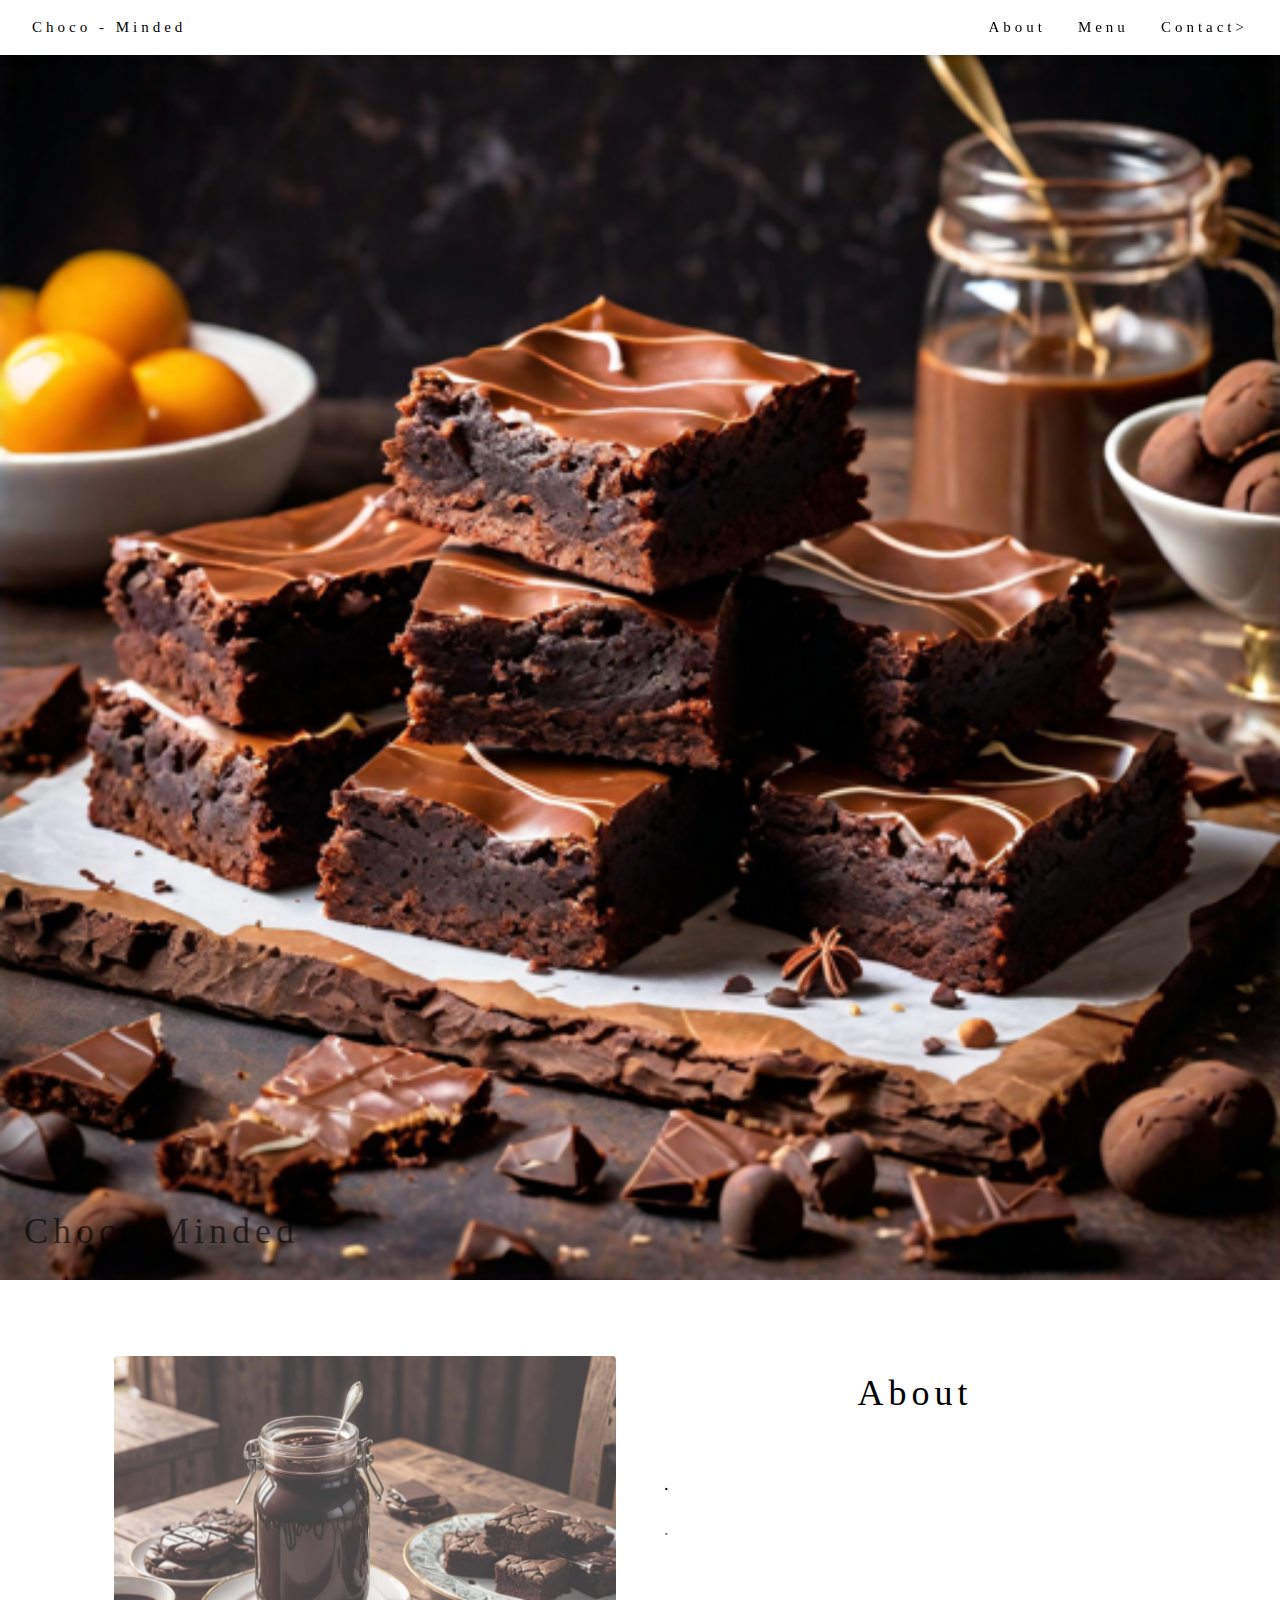
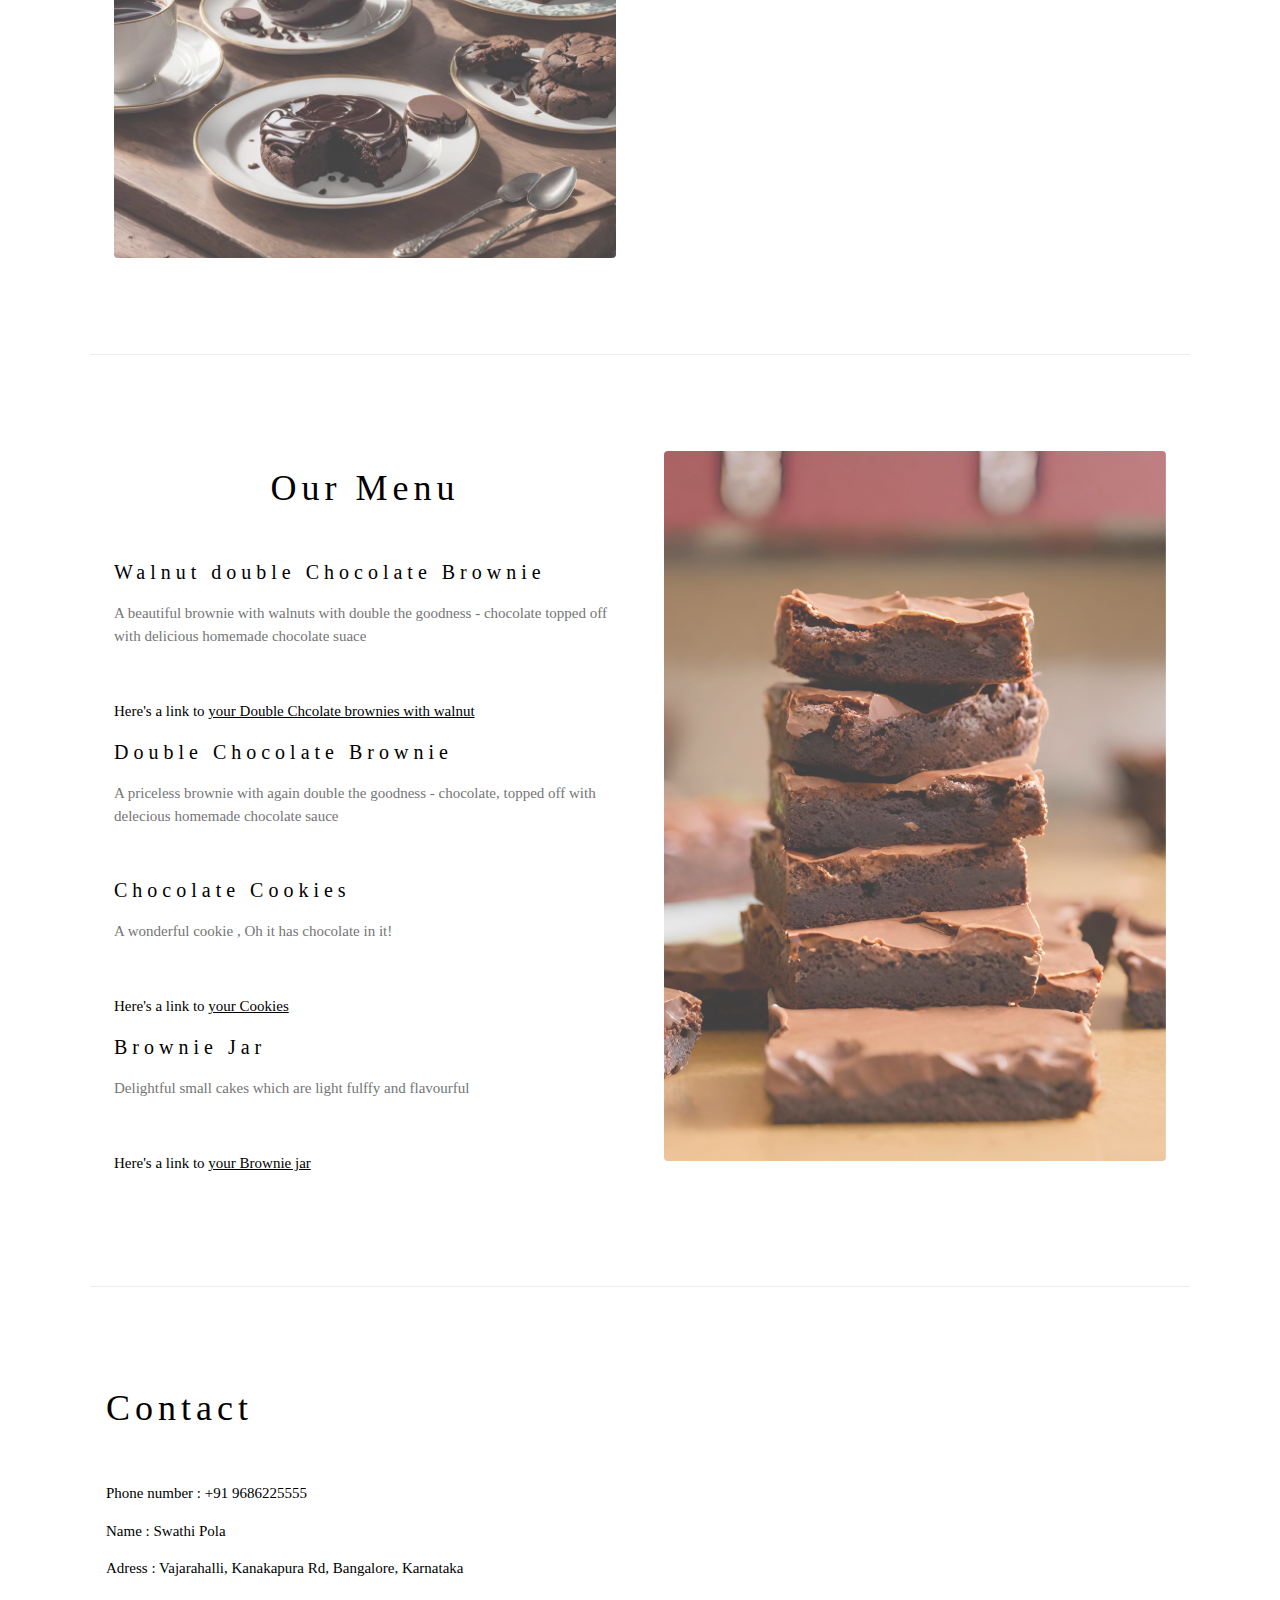
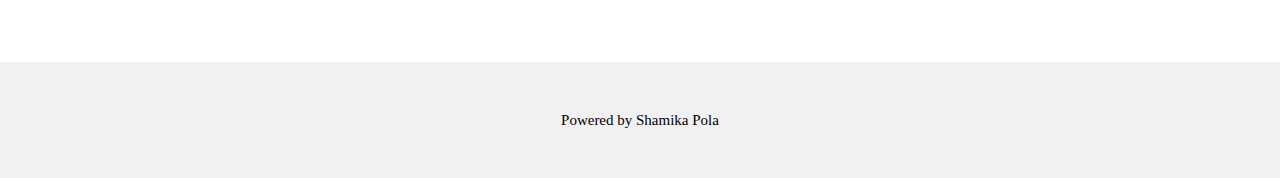
<file: index.html>
<!DOCTYPE html>
<html>
<head>
<title>Choco Minded</title>
<meta charset="UTF-8">
<meta name="viewport" content="width=device-width, initial-scale=1">
<link rel="stylesheet" href="https://www.w3schools.com/w3css/4/w3.css">
<link rel="stylesheet" href="https://fonts.googleapis.com/css2?family=Open+Sans&display=swap">
<style>
body {font-family: "Didot";}
h1, h2, h3, h4, h5, h6 {
  font-family: "Didot";
  letter-spacing: 5px;
}
</style>
</head>
<body>

<!-- Navbar (sit on top) -->
<div class="w3-top">
  <div class="w3-bar w3-white w3-padding w3-card" style="letter-spacing:4px;">
    <a href="#home" class="w3-bar-item w3-button">Choco - Minded</a>
    <!-- Right-sided navbar links. Hide them on small screens -->
    <div class="w3-right w3-hide-small">
      <a href="#about" class="w3-bar-item w3-button">About</a>
      <a href="#menu" class="w3-bar-item w3-button">Menu</a>
      <href href="#contact" class="w3-bar-item w3-button">Contact></href>
    </div>
  </div>
</div>

<!-- Header -->
<header class="w3-display-container w3-content w3-wide" style="max-width:1600px;min-width:500px" id="home">
  <img class="w3-image" src="home-image.png" alt="Hamburger Catering" width="1600" height="800">
  <div class="w3-display-bottomleft w3-padding-large w3-opacity">
    <h1 class="w3-xxlarge">Choco Minded</h1>
  </div>
</header>

<!-- Page content -->
<div class="w3-content" style="max-width:1100px">

  <!-- About Section -->
  <div class="w3-row w3-padding-64" id="about">
    <div class="w3-col m6 w3-padding-large w3-hide-small">
     <img src="Table setting.jpeg" class="w3-round w3-image w3-opacity-min" alt="Table Setting" width="600" height="750">
    </div>

    <div class="w3-col m6 w3-padding-large">
      <h1 class="w3-center">About</h1><br>
      <p class="w3-large">. </p>
      <p class="w3-large w3-text-grey w3-hide-medium">.</p>
    </div>
  </div>
  
  <hr>
  
  <!-- Menu Section -->
  <div class="w3-row w3-padding-64" id="menu">
    <div class="w3-col l6 w3-padding-large">
      <h1 class="w3-center">Our Menu</h1><br>
      <h4>Walnut double Chocolate Brownie</h4>
      <p class="w3-text-grey">A beautiful brownie with walnuts with double the goodness - chocolate topped off with delicious homemade chocolate suace</p><br>
      <p>Here's a link to <a href="Walnut Double Chocolate Brownie.html">your Double Chcolate brownies with walnut</a></p>
    
      <h4>Double Chocolate Brownie</h4>
      <p class="w3-text-grey">A priceless brownie with again double the goodness - chocolate, topped off with delecious homemade chocolate sauce</p><br>
    
      <h4>Chocolate Cookies</h4>
      <p class="w3-text-grey">A wonderful cookie , Oh it has chocolate in it!</p><br>
      <p>Here's a link to <a href="Cookies.html">your Cookies</a></p>
    
      <h4>Brownie Jar</h4>
      <p class="w3-text-grey">Delightful small cakes which are light fulffy and flavourful</p><br>
      <p>Here's a link to <a href="Brownie Jar.html">your Brownie jar</a></p>
      
    </div>
    
    <div class="w3-col l6 w3-padding-large">
      <img src="Menu.png" class="w3-round w3-image w3-opacity-min" alt="Menu" style="width:100%">
    </div>
  </div>

  <hr>

  <!-- Contact Section -->
  <div class="w3-container w3-padding-64" id="contact">
    <h1>Contact</h1><br>
    <p>Phone number : +91 9686225555</p>
    <p>Name : Swathi Pola</p>
    <p>Adress : Vajarahalli, Kanakapura Rd, Bangalore, Karnataka</p>
    <p class="w3-text-blue-grey w3-large"><b></b></p>
    <p></p>
  </div>
  
<!-- End page content -->
</div>

<!-- Footer -->
<footer class="w3-center w3-light-grey w3-padding-32">
  <p>Powered by Shamika Pola</p>
</footer>

</body>
</html>
</file>
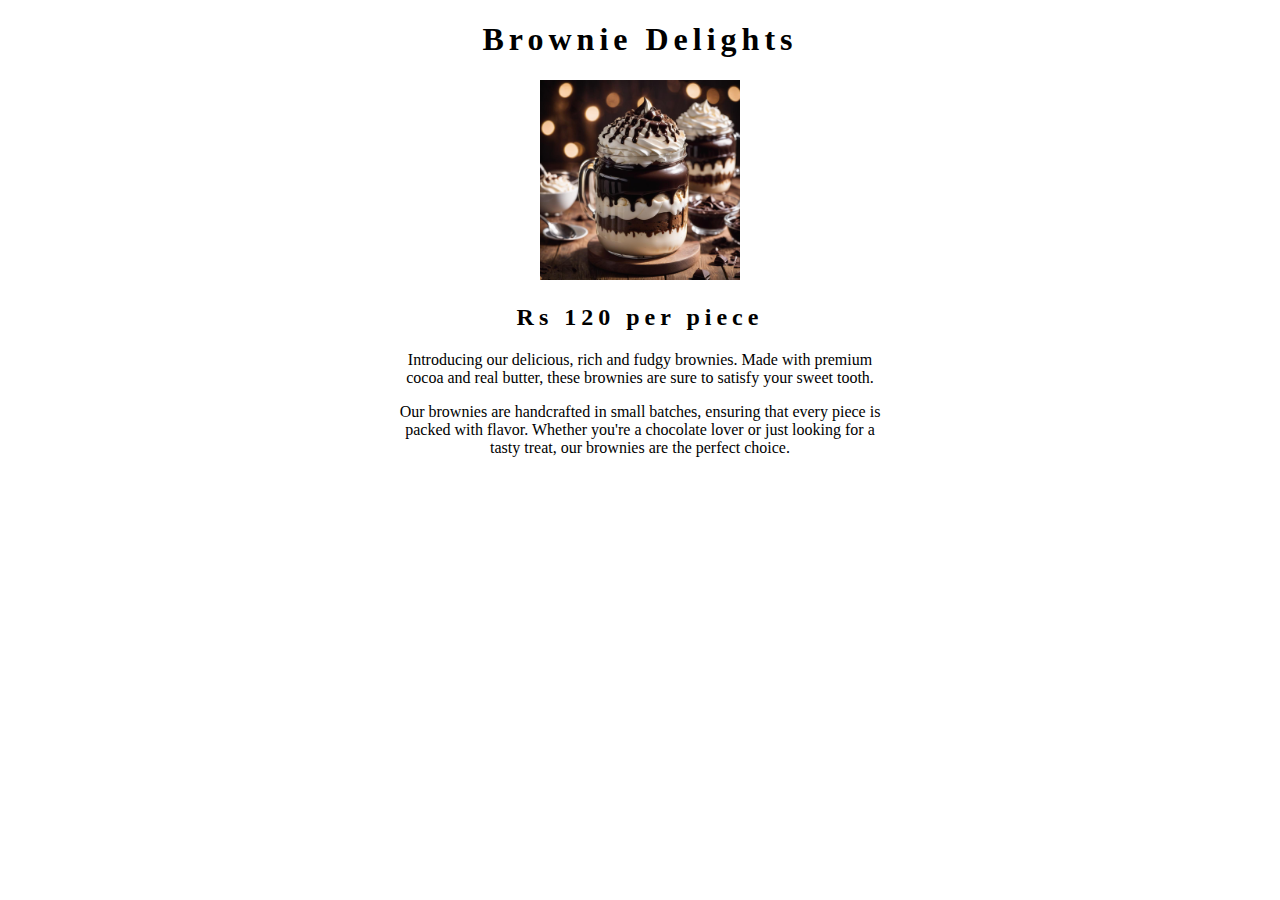
<file: Brownie Jar.html>
<!DOCTYPE html>
<html>
<head>
    <title>Brownie Delights</title>
    <style>
      body {font-family: "Didot";}
     h1, h2, h3, h4, h5, h6 {
       font-family: "Didot";
       letter-spacing: 5px;
     }

        .container {
            width: 500px;
            margin: 0 auto;
            text-align: center;
        
        }
        .brownie-image {
            width: 200px;
            height: 200px;
            object-fit: cover;

        }
    </style>
</head>
<body>
    <div class="container">
        <h1>Brownie Delights</h1>
        <img class="brownie-image" src="brownie jar.jpeg" alt="Brownie">
        <h2>Rs 120 per piece</h2>
        <p>Introducing our delicious, rich and fudgy brownies. Made with premium cocoa and real butter, these brownies are sure to satisfy your sweet tooth.</p>
        <p>Our brownies are handcrafted in small batches, ensuring that every piece is packed with flavor. Whether you're a chocolate lover or just looking for a tasty treat, our brownies are the perfect choice.</p>
    </div>
</body>
</html>
</file>
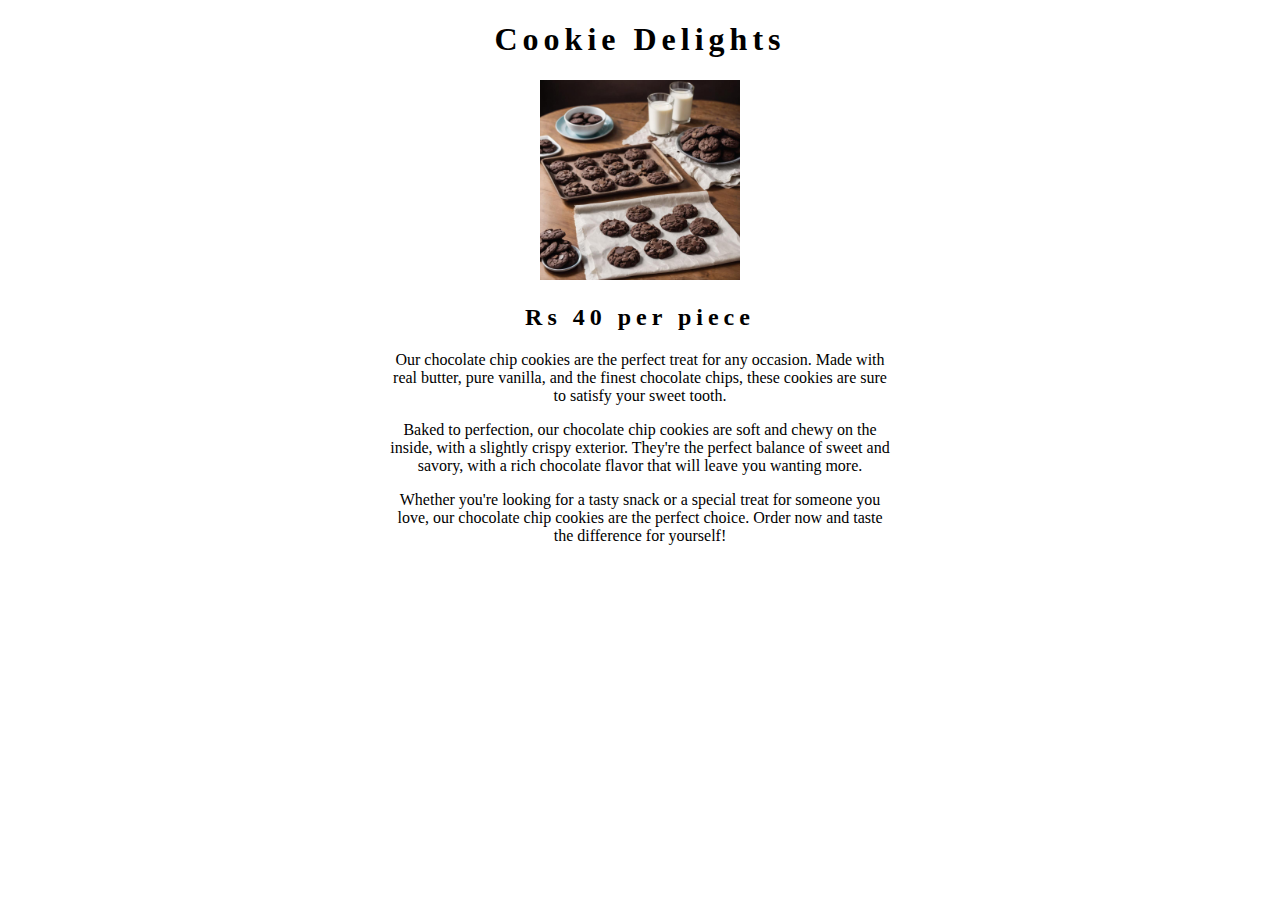
<file: Cookies.html>
<!DOCTYPE html>
<html>
<head>
    <title>Cookie Delights</title>
    <style>
      body {font-family: "Didot";}
     h1, h2, h3, h4, h5, h6 {
       font-family: "Didot";
       letter-spacing: 5px;
     }

        .container {
            width: 500px;
            margin: 0 auto;
            text-align: center;
        
        }
        .brownie-image {
            width: 200px;
            height: 200px;
            object-fit: cover;

        }
    </style>
</head>
<body>
    <div class="container">
        <h1>Cookie Delights</h1>
        <img class="brownie-image" src="cookies.jpeg" alt="Brownie">
        <h2>Rs 40 per piece</h2>
        <p>Our chocolate chip cookies are the perfect treat for any occasion. Made with real butter, pure vanilla, and the finest chocolate chips, these cookies are sure to satisfy your sweet tooth.</p>
        <p>Baked to perfection, our chocolate chip cookies are soft and chewy on the inside, with a slightly crispy exterior. They're the perfect balance of sweet and savory, with a rich chocolate flavor that will leave you wanting more.</p>
        <p>Whether you're looking for a tasty snack or a special treat for someone you love, our chocolate chip cookies are the perfect choice. Order now and taste the difference for yourself!</p>
    </div>
    </div>
</body>
</html>
</file>
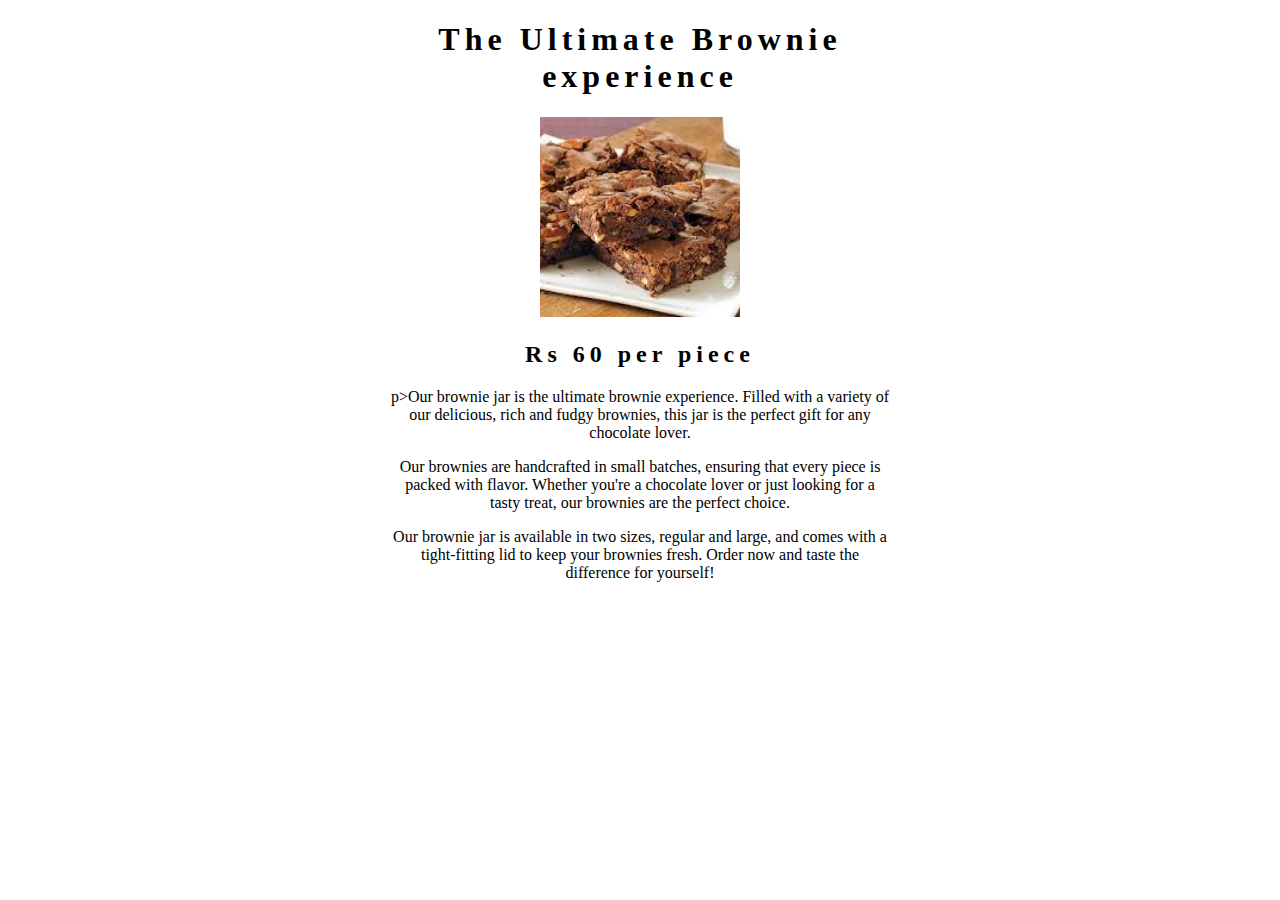
<file: Walnut Double Chocolate Brownie copy 2.html>
<!DOCTYPE html>
<html>
<head>
    <title>Brownie Delights</title>
    <style>
      body {font-family: "Didot";}
     h1, h2, h3, h4, h5, h6 {
       font-family: "Didot";
       letter-spacing: 5px;
     }

        .container {
            width: 500px;
            margin: 0 auto;
            text-align: center;
        
        }
        .brownie-image {
            width: 200px;
            height: 200px;
            object-fit: cover;

        }
    </style>
</head>
<body>
    <div class="container">
        <h1>The Ultimate Brownie experience</h1>
        <img class="brownie-image" src="brownie-about.jpg" alt="Brownie">
        <h2>Rs 60 per piece</h2>
        p>Our brownie jar is the ultimate brownie experience. Filled with a variety of our delicious, rich and fudgy brownies, this jar is the perfect gift for any chocolate lover.</p>
        <p>Our brownies are handcrafted in small batches, ensuring that every piece is packed with flavor. Whether you're a chocolate lover or just looking for a tasty treat, our brownies are the perfect choice.</p>
        <p>Our brownie jar is available in two sizes, regular and large, and comes with a tight-fitting lid to keep your brownies fresh. Order now and taste the difference for yourself!</p>
     
</body>
</html>
</file>
